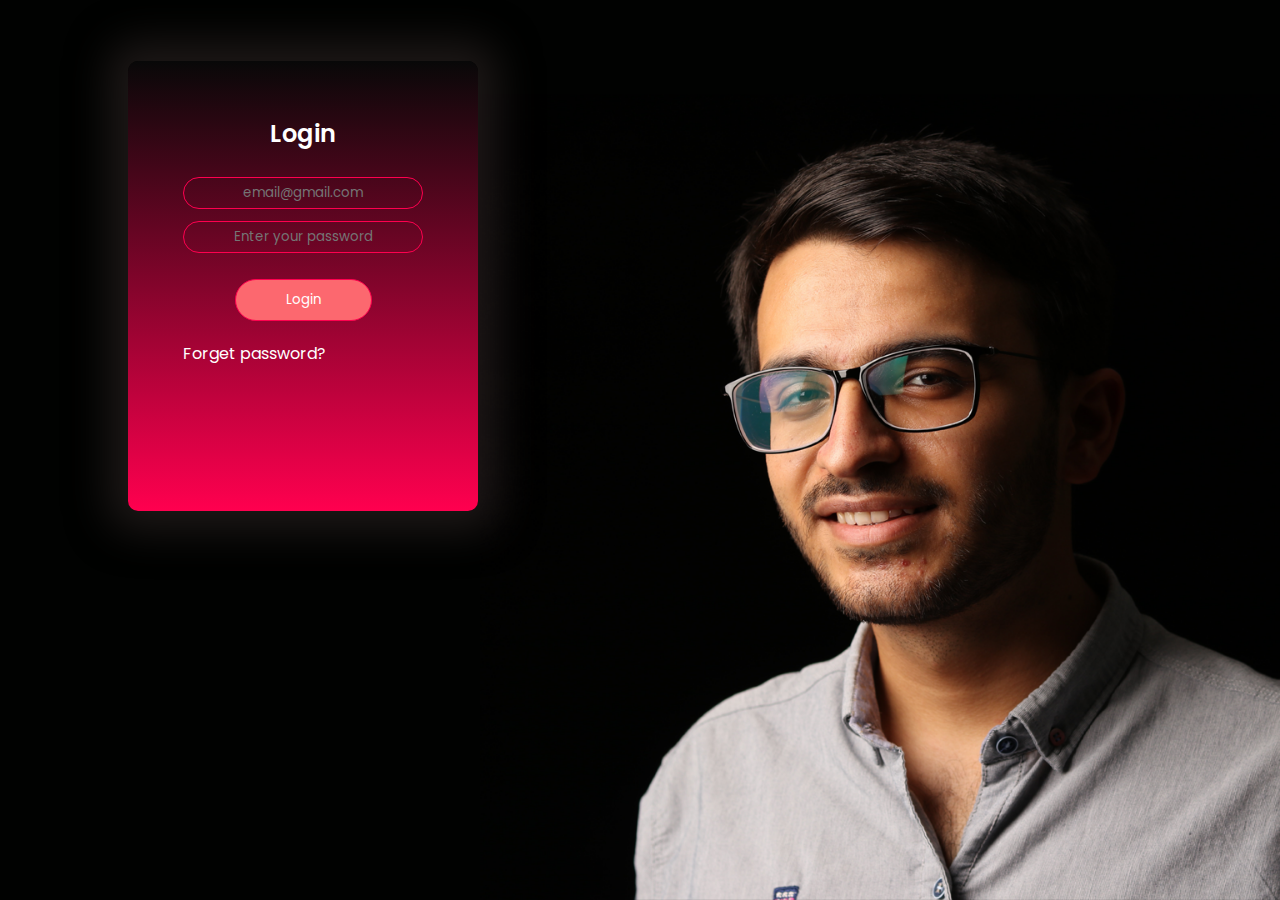
<file: login.html>
<!DOCTYPE html>
<html lang="en">
<head>
    <meta charset="UTF-8">
    <meta http-equiv="X-UA-Compatible" content="IE=edge">
    <meta name="viewport" content="width=device-width, initial-scale=1.0">
    <title>Login Page</title>
    <link rel="stylesheet" href="login.css">
</head>
<body>
    <div class="header">
        <div class="container">
            <div class="form-card">
                <div class="inner-box">
                    <div class="card-front">
                        <h2>Login</h2>
                        <form action="">
                            <input type="email" placeholder="email@gmail.com" class="input-box">
                            <input type="password" placeholder="Enter your password" class="input-box">
                            <button class="btn btn2">Login</button>
                        </form>
                        <a href="#">Forget password?</a>
                    </div>
                </div> 
            </div>
            
        </div>
    </div>
    
</body>
</html>
</file>
<file: login.css>
@import url('https://fonts.googleapis.com/css2?family=Noto+Sans+Georgian:wght@100;200;300;400;500;600;700;800;900&family=Poppins&family=Style+Script&display=swap');
*{
    margin: 0;
    padding: 0;
    box-sizing: border-box;
    font-family: 'Poppins', sans-serif;
}
body{
    background: #080808;
    color: #fff;
}
.header{
    width: 100%;
    height: 100vh;
    background-image: url(images/background.png);
    background-attachment: fixed;
    background-size: cover;
    background-position: center;
}
.container{
    padding: 10px 10%;   
}
.form-card{
    margin-top: 5%;
    width: 350px;
    height: 450px;
    border-radius: 10px;
    box-shadow: 0 0 40px  20px rgba(48, 39, 39, 0.6);
    background: linear-gradient(#080808,#ff004f);
}
.inner-box{
    position: relative;
    height: 100%;
    width: 100%;
    display: flex;
    align-items: center;
    justify-content: center;
}
.card-front{
    position: absolute;
    width: 100%;
    height: 100%;
    padding: 55px;
    display: inline-block;

}
.card-front h2{
    font-weight: 600;
    font-size: 24px;
    text-align: center;
    margin-bottom: 20px;

}
.input-box{
    width: 100%;
    background: transparent;
    border: 1px solid #ff004f;
    margin: 6px 0;
    padding: 5px 10px;
    box-sizing: border-box;
    outline: none;
    text-align: center;
    color: #fff;
    border-radius: 20px;
}
.card-front a{
    text-decoration: none;
    font-size: 16px;
    color: #fff;
    text-align: center;
}
.btn{
    display: block;
    margin: 20px auto;
    width: fit-content;
    border: 1px solid #ff004f;
    padding: 10px 50px;
    border-radius: 25px;
    text-decoration: none;
    color: #fff;
    transition: background .5s, transform .5s;
    cursor: pointer;
    background: #FC686F;
}
.btn:hover{
    background: #ff004f;
    transform: translateY(-5px);
}

@media only screen and (max-width: 600px) {

    .header{
        background-image: none;
    }
    .container{
        padding: 0;
        display: flex;
        align-items: center;
        justify-content: center;
    }
    .form-card{
        margin-top: 0;
    }
    
}
</file>
